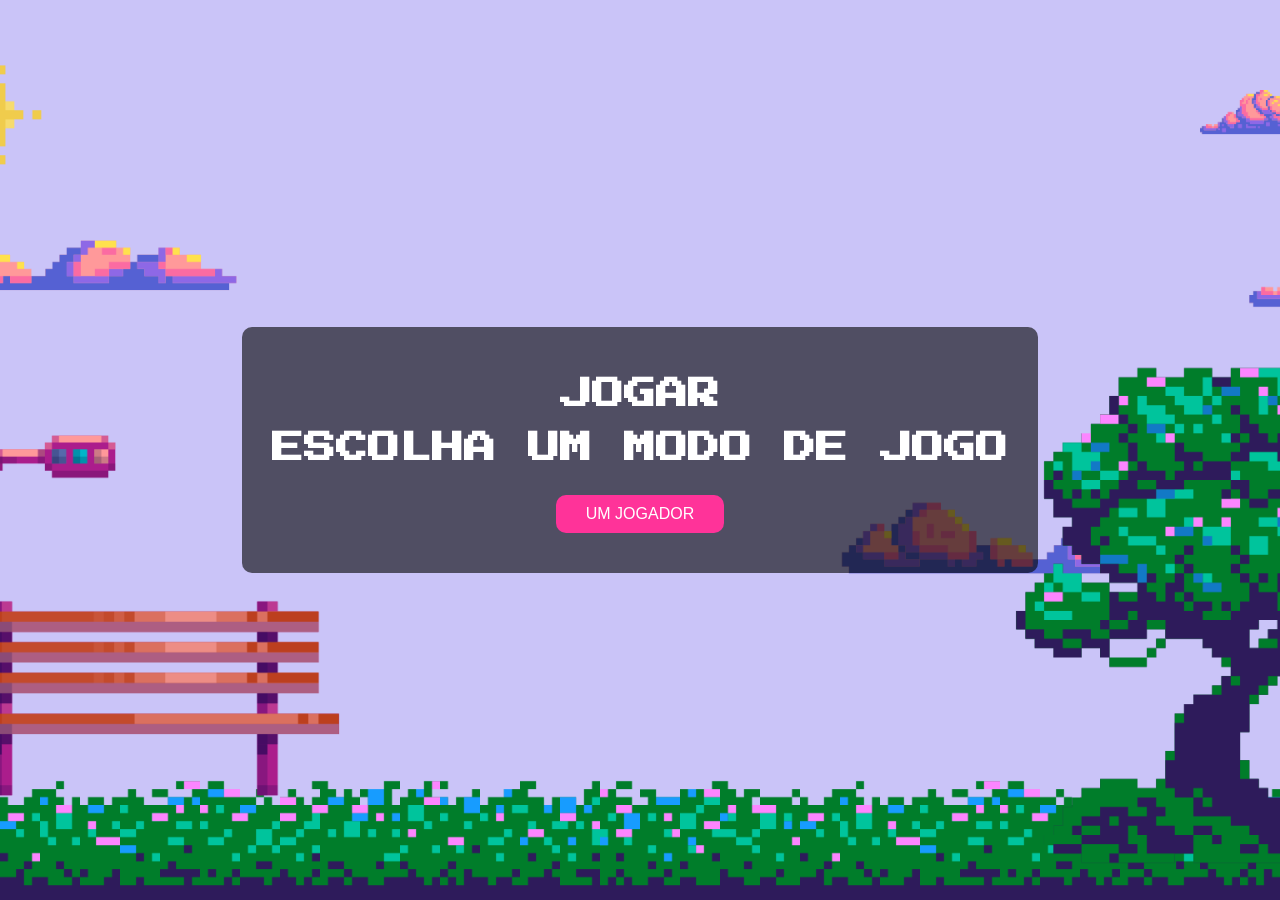
<file: jogo_winx/jogo_winxquase/index.html>
<!DOCTYPE html>
<html lang="pt-BR">
<head>
  <meta charset="UTF-8">
  <title>Tela Inicial</title>
  <link rel="stylesheet" href="style.css">
  <script src="script.js" defer></script>
</head>
<body class="tela-inicial">
  <div class="menu">
    <h1>JOGAR</h1>
     <h1>ESCOLHA UM MODO DE JOGO</h1>
    <button onclick="escolherModo(1)">UM JOGADOR</button>
  
  </div>
</body>
</html>
</file>
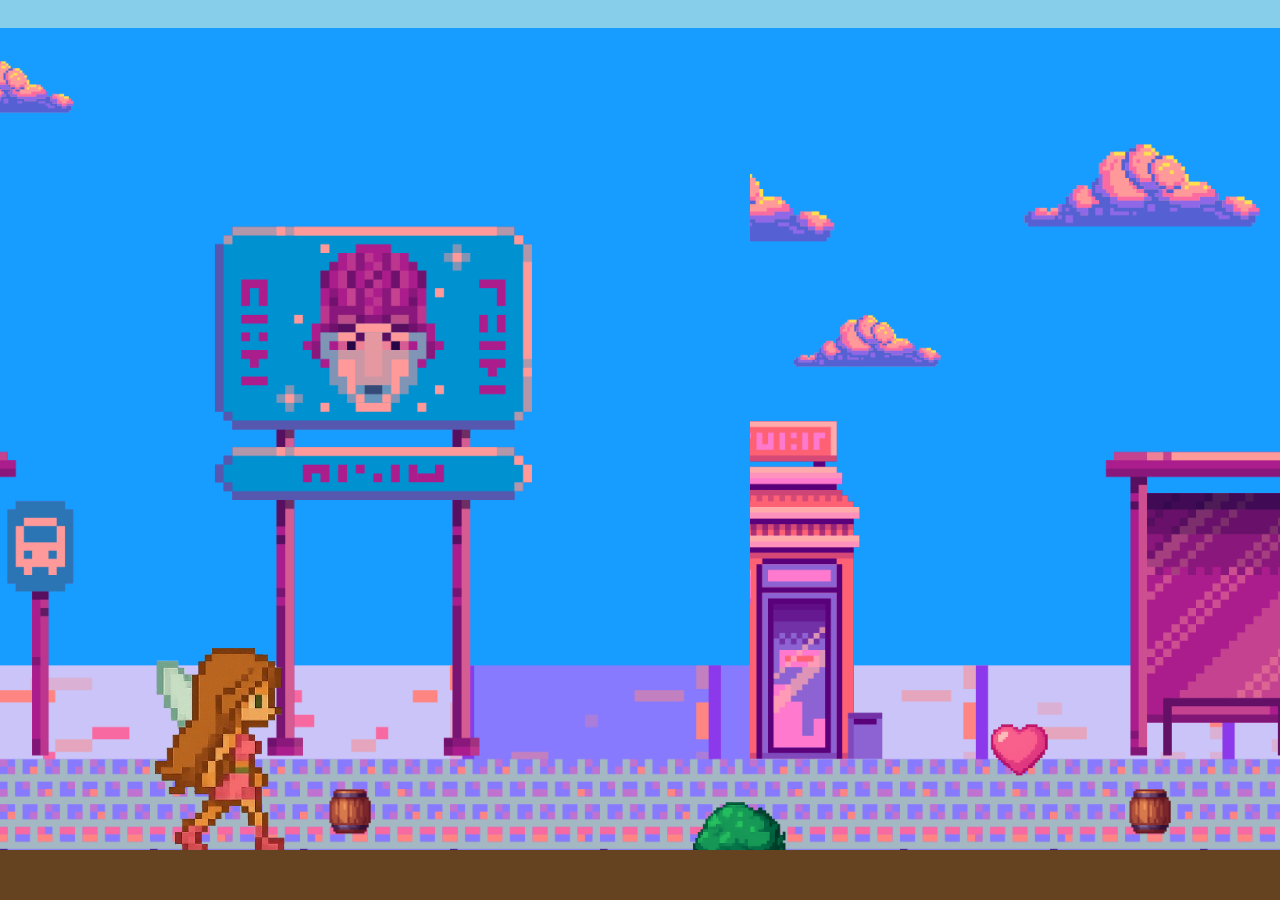
<file: jogo_winx/jogo_winxquase/fase1.html>
<!DOCTYPE html>
<html lang="pt-BR">
<head>
  <meta charset="UTF-8">
  <title>Fase 1</title>
  <link rel="stylesheet" href="fase1.css">
  <script src="fase1.js" defer></script>
</head>
<body class="fase-jogo">
  <div id="container-jogo" style="width: 100vw; height: 100vh; overflow: hidden; position: relative;">
    <div id="cenario" class="cenario fase1">
    <!-- Personagens -->
    <div id="personagem1"></div>
    <div id="personagem2" style="display: none;"></div>

    <!-- Chão -->
    <div class="chao"></div>

    <!-- Obstáculos -->
    <div class="obstaculo-barril" style="left: 600px;"></div>
    <div class="obstaculo-arbusto" style="left: 1000px;"></div>
    <div class="obstaculo-barril" style="left: 1400px;"></div>
    <div class="obstaculo-arbusto" style="left: 1800px;"></div>

    <!-- Corações -->
    <div class="item" style="left: 1300px;"></div>
    <div class="item" style="left: 1700px;"></div>

    <!-- Portal -->
    <div class="portal" style="left: 2200px;"></div>
  </div>
</body>
</html>
</file>
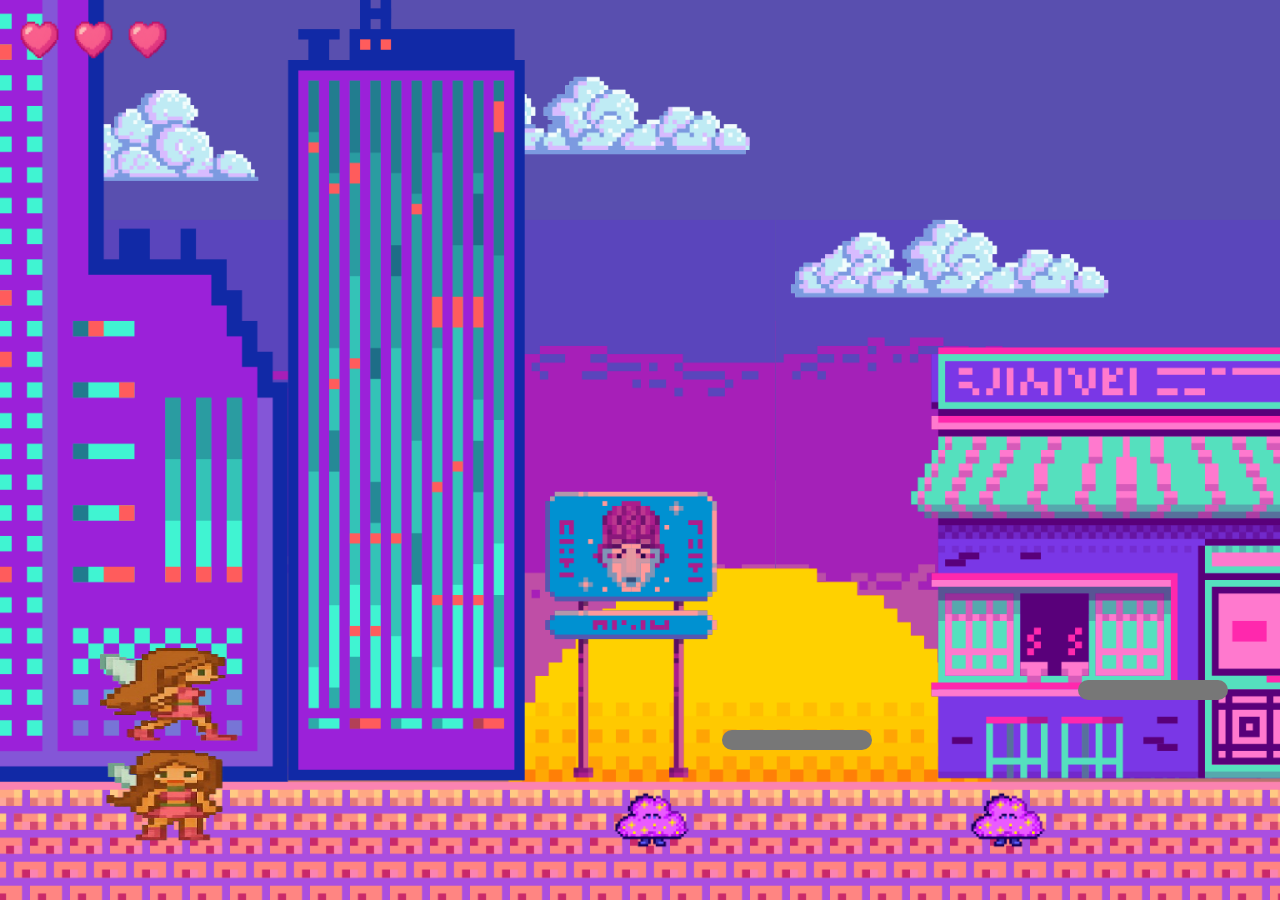
<file: jogo_winx/jogo_winxquase/fase2.html>
<!-- fase2.html - Versão FINAL corrigida -->
<!DOCTYPE html>
<html lang="pt-BR">
<head>
  <meta charset="UTF-8">
  <title>Fase 2</title>
  <link rel="stylesheet" href="fase2.css">
  <script src="fase2.js" defer></script>
</head>
<body class="fase2">
  <div class="hud">
    <div id="vida">
      <img src="cenario/coracao.png" class="coracao">
      <img src="cenario/coracao.png" class="coracao">
      <img src="cenario/coracao.png" class="coracao">
    </div>
  </div>
  
  <div id="cenario2" class="cenario-fase2">
    
    <!-- Personagem -->
    <div id="personagem"></div>

    <!-- Plataformas -->
    <div class="plataforma" data-direcao="1" style="left: 600px; bottom: 150px;"></div>
    <div class="plataforma" data-direcao="-1" style="left: 1200px; bottom: 200px;"></div>

    <!-- Inimigos -->
    <div class="inimigo" data-direcao="1" style="left: 300px; bottom: 50px;"></div>
    <div class="inimigo" data-direcao="-1" style="left: 900px; bottom: 50px;"></div>

    <!-- Buracos -->
    <div class="buraco" style="left: 1000px;"></div>

    <!-- Portal Final -->
    <div class="portal" style="left: 1800px;"></div>
  </div>
</body>
</html>
</file>
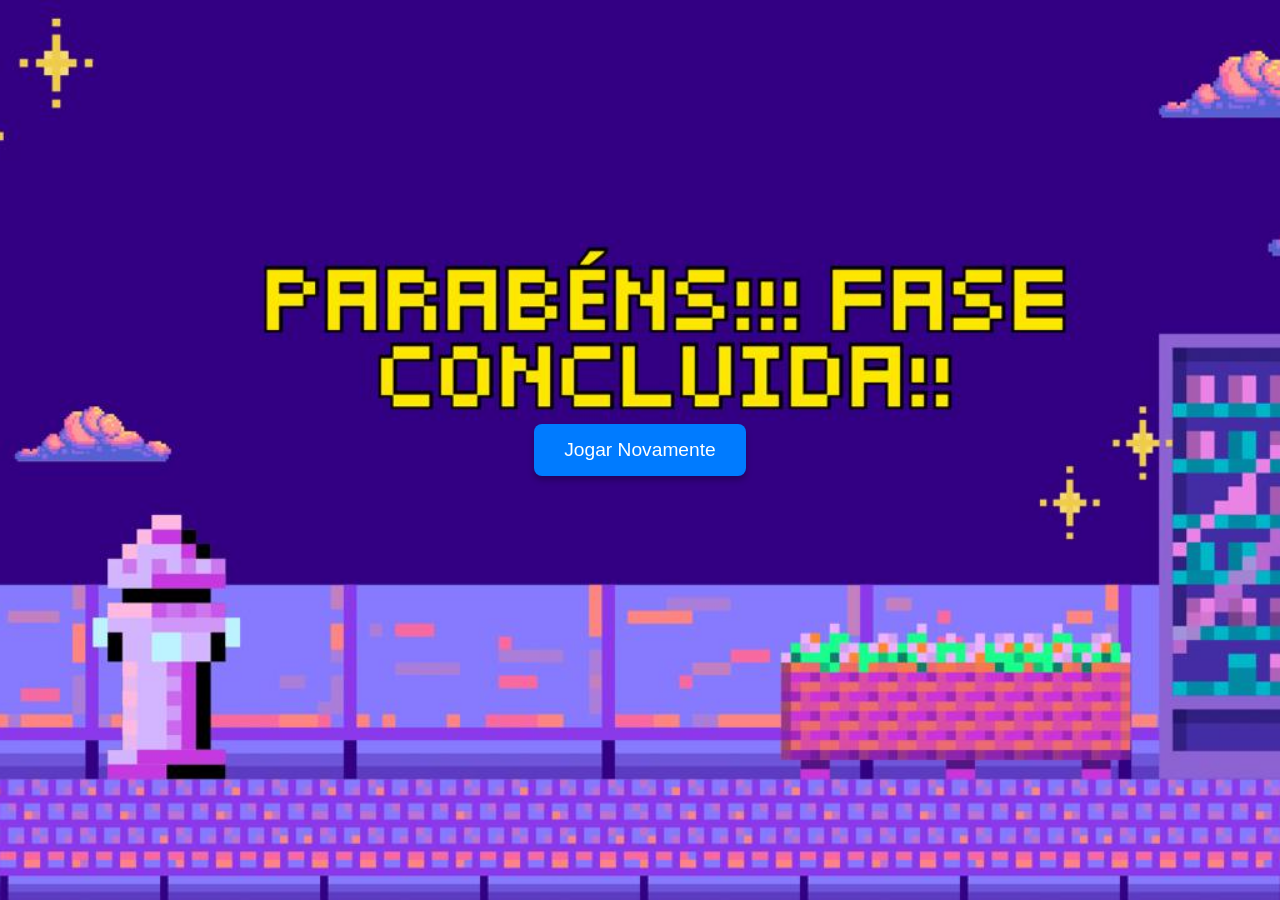
<file: jogo_winx/jogo_winxquase/final.html>
<!DOCTYPE html>
<html lang="pt-br">
<head>
    <meta charset="UTF-8">
    <meta name="viewport" content="width=device-width, initial-scale=1.0">
    <title>Fase Concluída!</title>
    <style>
        body {
            display: flex;
            justify-content: center;
            align-items: center;
            min-height: 100vh;
            margin: 0;
            padding: 0;
            overflow: hidden; /* Garante que a imagem de fundo cubra tudo sem barra de rolagem */

            /* --- ESTILOS DA IMAGEM DE FUNDO --- */
            background-image: url('cenario/final.jpg'); /* <--- SUBSTITUA PELO CAMINHO/NOME DA SUA IMAGEM */
            background-size: cover; /* Faz a imagem cobrir toda a área, cortando se necessário */
            background-position: center center; /* Centraliza a imagem */
            background-repeat: no-repeat; /* Evita repetição da imagem */
            /* ---------------------------------- */

            flex-direction: column;
            font-family: 'Arial', sans-serif;
            color: #fff; /* Cor do texto para contraste com a imagem (ajuste se necessário) */
            text-shadow: 2px 2px 4px rgba(0, 0, 0, 0.7); /* Sombra para o texto para melhorar a legibilidade */
        }

        h1 {
            font-size: 3em;
            margin-bottom: 20px;
            /* Pode ajustar a cor se a imagem de fundo dificultar a leitura */
            color: #fff; /* Exemplo: branco puro */
        }

        p {
            font-size: 1.5em;
            margin-bottom: 30px;
            max-width: 80%; /* Limita a largura do parágrafo */
        }

        button {
            padding: 15px 30px;
            font-size: 1.2em;
            cursor: pointer;
            background-color: #007bff; /* Azul vibrante, pode ajustar a cor do botão */
            color: white;
            border: none;
            border-radius: 8px;
            box-shadow: 0 4px 6px rgba(0, 0, 0, 0.3);
            transition: background-color 0.3s ease, transform 0.2s ease;
        }

        button:hover {
            background-color: #0056b3;
            transform: translateY(-2px);
        }

        button:active {
            transform: translateY(0);
            box-shadow: 0 2px 4px rgba(0, 0, 0, 0.2);
        }
    </style>
</head>
<body>
   

    <button onclick="window.location.href='index.html'">Jogar Novamente</button>
</body>
</html>
</file>
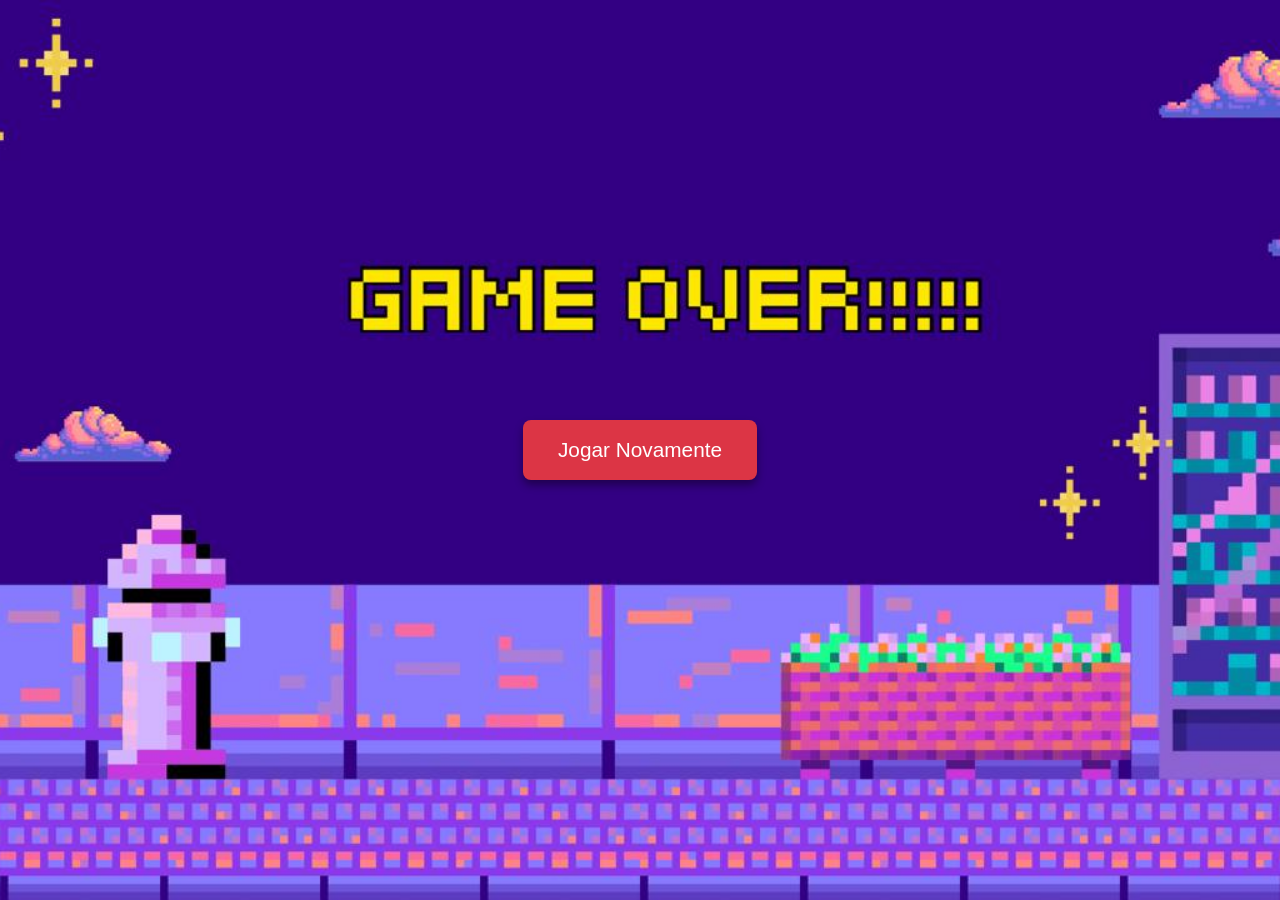
<file: jogo_winx/jogo_winxquase/gameover.html>
<!DOCTYPE html>
<html lang="pt-br">
<head>
    <meta charset="UTF-8">
    <meta name="viewport" content="width=device-width, initial-scale=1.0">
    <title>Game Over</title>
    <style>
        body {
            display: flex;
            justify-content: center;
            align-items: center;
            min-height: 100vh;
            margin: 0;
            padding: 0;
            overflow: hidden; /* Garante que a imagem de fundo cubra tudo sem barra de rolagem */

            /* --- ESTILOS DA IMAGEM DE FUNDO --- */
            background-image: url('cenario/gameover.jpg'); /* <--- SUBSTITUA PELO CAMINHO/NOME DA SUA IMAGEM */
            background-size: cover;
            background-position: center center;
            background-repeat: no-repeat;
            /* ---------------------------------- */

            flex-direction: column;
            font-family: 'Arial', sans-serif;
            color: #fff; /* Cor do texto para contraste (ajuste se necessário) */
            text-shadow: 2px 2px 4px rgba(0, 0, 0, 0.7); /* Sombra para o texto para melhorar a legibilidade */
        }

        h1 {
            font-size: 4em;
            margin-bottom: 20px;
            animation: blink 1s infinite; /* Efeito de piscar, se desejar */
            /* Pode ajustar a cor se a imagem de fundo dificultar a leitura */
            color: #fff; /* Exemplo: branco puro ou vermelho para Game Over */
        }

        @keyframes blink {
            0% { opacity: 1; }
            50% { opacity: 0.5; } /* Mais suave que 0 */
            100% { opacity: 1; }
        }

        p {
            font-size: 1.8em;
            margin-bottom: 40px;
            max-width: 80%;
        }

        button {
            padding: 18px 35px;
            font-size: 1.3em;
            cursor: pointer;
            background-color: #dc3545; /* Vermelho escuro para Game Over, pode ajustar a cor do botão */
            color: white;
            border: none;
            border-radius: 8px;
            box-shadow: 0 5px 8px rgba(0, 0, 0, 0.4);
            transition: background-color 0.3s ease, transform 0.2s ease;
        }

        button:hover {
            background-color: #c82333;
            transform: translateY(-3px);
        }

        button:active {
            transform: translateY(0);
            box-shadow: 0 3px 5px rgba(0, 0, 0, 0.3);
        }
    </style>
</head>
<body>
    
    <button onclick="window.location.href='index.html'">Jogar Novamente</button>
</body>
</html>
</file>
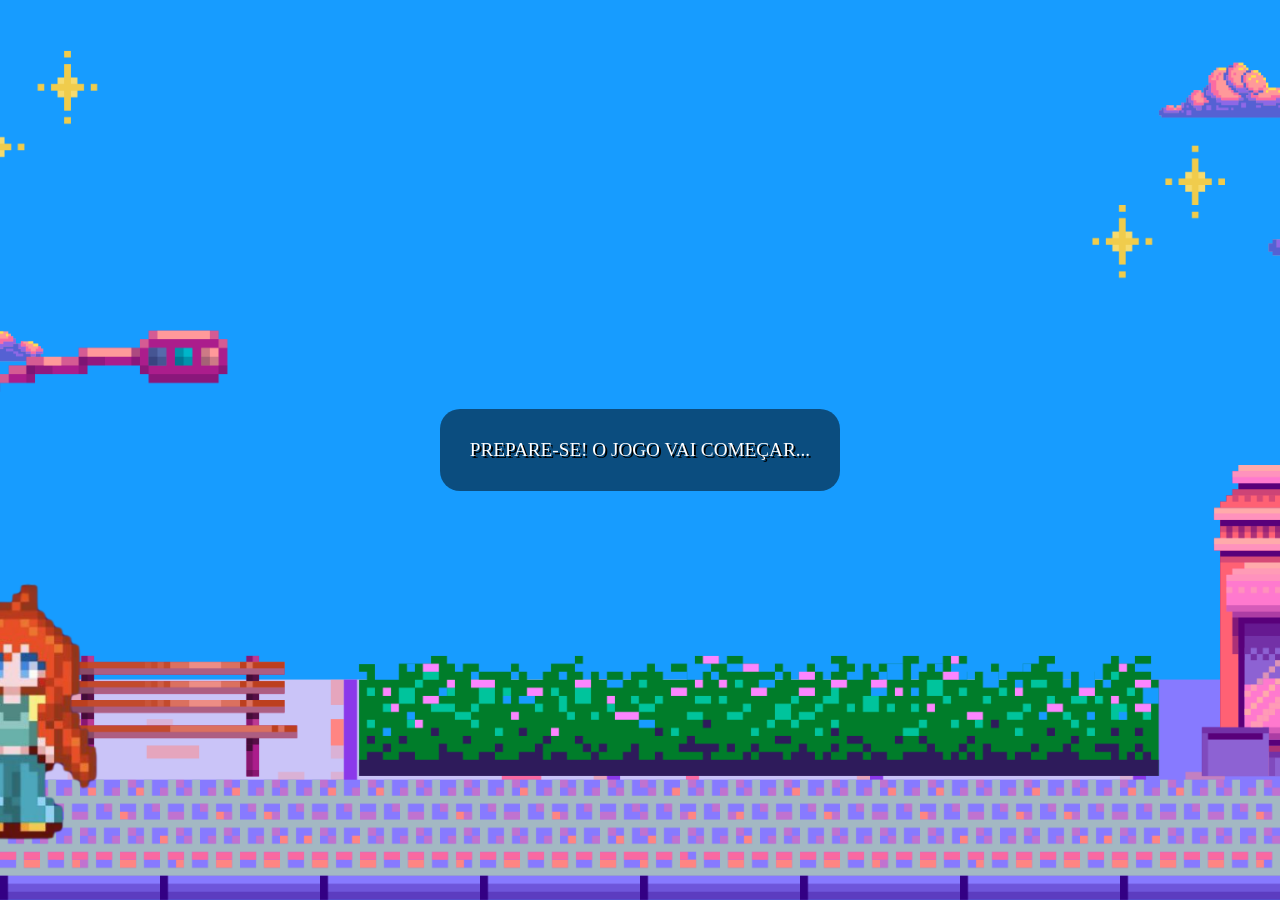
<file: jogo_winx/jogo_winxquase/iniciojogo.html>
<!DOCTYPE html>
<html lang="pt-BR">
<head>
  <meta charset="UTF-8">
  <title>Início do Jogo</title>
  <style>
    body {
      margin: 0;
      padding: 0;
      background: url('iniciarjogo.png') no-repeat center center;
      background-size: cover;
      height: 100vh;
      display: flex;
      align-items: center;
      justify-content: center;
      font-family: 'Press Start 2P', cursive;
      color: white;
      text-shadow: 2px 2px #000;
    }

    .mensagem {
      background-color: rgba(0, 0, 0, 0.5);
      padding: 30px;
      border-radius: 20px;
      font-size: 1.2em;
      text-align: center;
    }
  </style>
  <script>
    // Redireciona automaticamente após 3 segundos
    setTimeout(() => {
      window.location.href = "fase1.html"; // altere para o nome da próxima fase
    }, 3000);
  </script>
</head>
<body>
  <div class="mensagem">
    PREPARE-SE! O JOGO VAI COMEÇAR...
  </div>
</body>
</html>
</file>
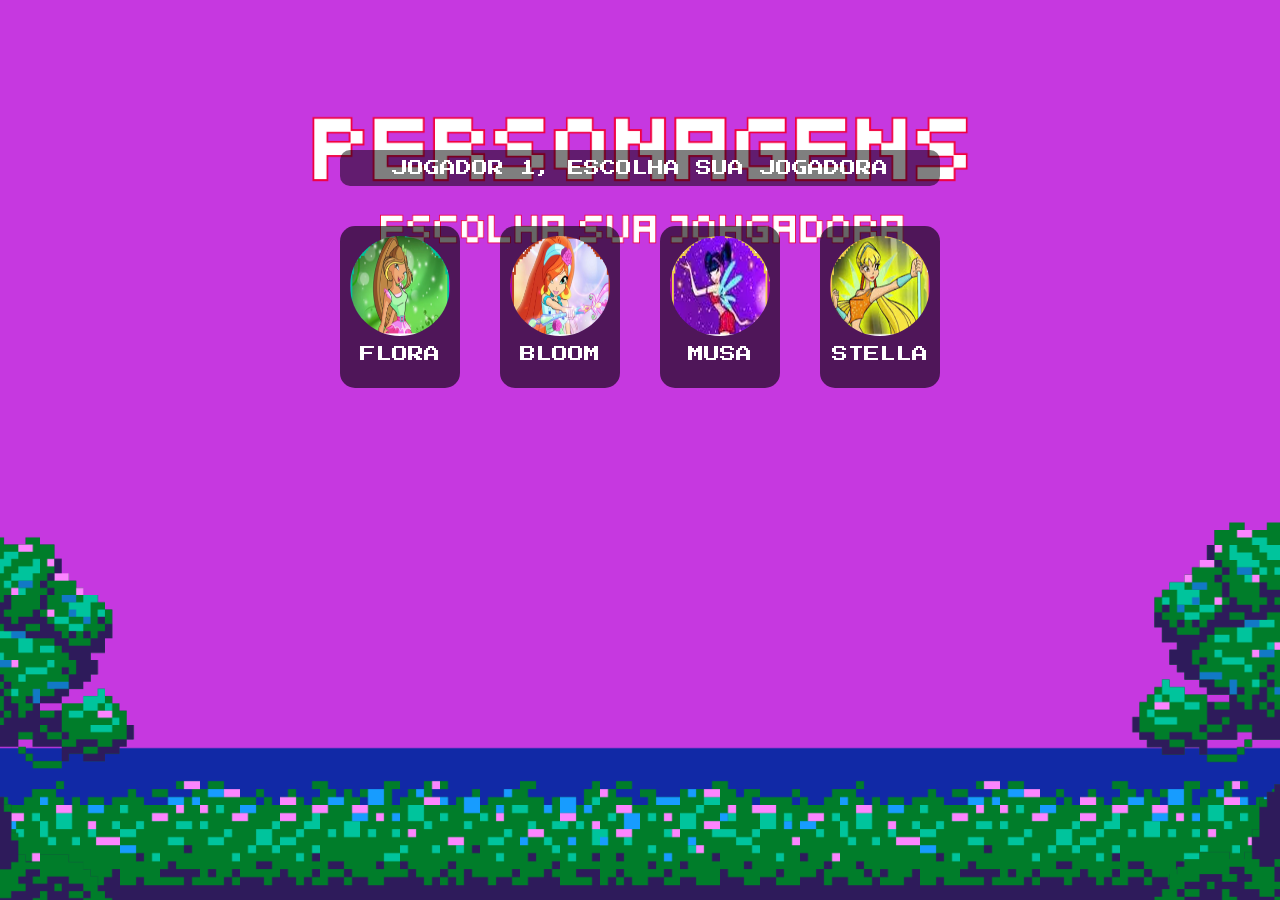
<file: jogo_winx/jogo_winxquase/personagens.html>
<!DOCTYPE html>
<html lang="pt-BR">
<head>
  <meta charset="UTF-8">
  <title>Escolha sua Jogadora</title>
  <link rel="stylesheet" href="style.css">
  <script src="script.js" defer></script>
  <style>
    .instrucao {
      margin-top: 30px;
      font-size: 1em;
      background-color: rgba(0,0,0,0.5);
      padding: 10px 20px;
      border-radius: 10px;
    }

    .card.selecionado {
      border: 3px solid #ff3399;
      box-shadow: 0 0 15px #ff3399;
    }

    .card.desativado {
      opacity: 0.4;
      pointer-events: none;
    }
  </style>
</head>
<body class="tela-personagens">
  <div class="personagem-container">
    <p id="instrucao" class="instrucao">JOGADOR 1, ESCOLHA SUA JOGADORA</p>
    <div class="personagens">
      <div class="card" data-nome="Flora" onclick="escolherPersonagem('Flora', this)">
        <img src="personagens/flora.png" alt="Flora">
        <p>FLORA</p>
      </div>
      <div class="card" data-nome="Bloom" onclick="escolherPersonagem('Bloom', this)">
        <img src="personagens/bloom.png" alt="Bloom">
        <p>BLOOM</p>
      </div>
      <div class="card" data-nome="Musa" onclick="escolherPersonagem('Musa', this)">
        <img src="personagens/musa.png" alt="Musa">
        <p>MUSA</p>
      </div>
      <div class="card" data-nome="Stella" onclick="escolherPersonagem('Stella', this)">
        <img src="personagens/stella.png" alt="Stella">
        <p>STELLA</p>
      </div>
    </div>
  </div>
</body>
</html>
</file>
<file: jogo_winx/jogo_winxquase/style.css>
@import url('https://fonts.googleapis.com/css2?family=Press+Start+2P&display=swap');

body {
  margin: 0;
  font-family: 'Press Start 2P', cursive;
  color: white;
  text-align: center;
}

/* ------------------- TELA INICIAL ------------------- */
.tela-inicial {
  background: url('cenario/inicio.png') no-repeat center center/cover;
  height: 100vh;
  display: flex;
  justify-content: center;
  align-items: center;
}

.menu {
  background-color: rgba(0, 0, 0, 0.6);
  padding: 30px;
  border-radius: 10px;
}

.menu button {
  font-size: 1em;
  padding: 10px 30px;
  margin: 10px;
  cursor: pointer;
  background-color: #ff3399;
  border: none;
  color: white;
  border-radius: 10px;
}

/* ------------------- TELA DE SELEÇÃO DE PERSONAGENS ------------------- */
.tela-personagens {
  background: url('cenario/fundo2.png') no-repeat center center/cover;
  height: 100vh;
  display: flex;
  flex-direction: column;
  align-items: center;
}

.personagem-container {
  margin-top: 120px;
  max-width: 1000px;
  margin-left: auto;
  margin-right: auto;
}

.personagens {
  display: flex;
  justify-content: center;
  flex-wrap: wrap;
  gap: 40px;
  margin-top: 40px;
}

.card {
  background: #00000099;
  padding: 10px;
  border-radius: 15px;
  cursor: pointer;
  text-align: center;
}

.card img {
  width: 100px;
  height: 100px;
  border-radius: 50%;
}

.card p {
  margin-top: 10px;
}
</file>
<file: jogo_winx/jogo_winxquase/fase1.css>
@import url('https://fonts.googleapis.com/css2?family=Press+Start+2P&display=swap');

/* ----------- GERAL ----------- */
body {
  margin: 0;
  font-family: 'Press Start 2P', cursive;
  overflow: hidden;
}

body.fase-jogo {
  overflow: hidden;
}

/* ----------- FASE 1 ----------- */
.fase-jogo {
  background-color: #87CEEB;
}

/* 🔧 FUNDO com menos zoom e fase mais comprida */
.cenario.fase1 {
  position: relative;
  width: 6000px; /* fase mais longa */
  height: 100vh;
  background: url('cenario/fase1.png') repeat-x center center;
  background-size: 1500px auto; /* menos zoom horizontal e proporcional */
}

/* Jogadoras */
/* Jogadoras com Animação de Sprite */
#personagem1, #personagem2 {
  position: absolute;
  bottom: 50px;

  /* --- CORREÇÃO DE TAMANHO --- */
  /* Coloque os valores REAIS que você mediu aqui */
  width: 150px;  /* <-- LARGURA REAL DO FRAME */
  height: 202px; /* <-- ALTURA REAL DO FRAME */

  background-image: url('personagens/flora_sprite.png');
  background-repeat: no-repeat;
}

#personagem1 {
  transition: height 0.1s ease;
}

/* Chão */
.chao {
  position: absolute;
  bottom: 0;
  height: 50px;
  width: 100%;
  background-color: #654321; /* só pra teste */
  z-index: 1;
}


/* Obstáculos */
.obstaculo-barril {
  position: absolute;
  bottom: 30px;
  width: 120px;
  height: 120px;
  background: url('cenario/barril.png') no-repeat center center;
  background-size: contain;
}

.obstaculo-arbusto {
  position: absolute;
  bottom: 30px;
  width: 100px;
  height: 70px;
  background: url('cenario/arbusto.png') no-repeat center center;
  background-size: contain;
}

/* Item de vida */
.item {
  position: absolute;
  bottom: 120px;
  width: 60px;
  height: 60px;
  background: url('cenario/coracao.png') no-repeat center center;
  background-size: contain;
}

/* Portal no fim da fase */
.portal {
  position: absolute;
  bottom: 50px;
  left: 5800px; /* quase no fim da fase (fase tem 6000px) */
  width: 80px;
  height: 100px;
  background: url('cenario/portal.png') no-repeat center center;
  background-size: contain;
}
</file>
<file: jogo_winx/jogo_winxquase/fase2.css>
body.fase2 {
  margin: 0;
  font-family: 'Press Start 2P', cursive;
  overflow: hidden;
  background-color: #222;
}

.cenario-fase2 {
  position: relative;
  width: 1500px;
  height: 100vh;
  background: url('cenario/fase2.png') repeat-x center center;
  background-size: cover;
  transition: transform 0.1s linear;
}

#personagem {
  position: absolute;
  bottom: 50px;
  left: 100px;
  width: 149px;   /* largura real do sprite */
  height: 202px;  /* altura real do sprite */
  /* ALTERADO: Adicionado configurações para sprite sheet */
  background-repeat: no-repeat;
  background-position: 0px 0px; /* Posição inicial do sprite */
  /* NOVO: Definir background-size explicitamente para o sprite sheet */
  background-size: 447px 202px; /* 149px * 3 frames = 447px de largura total */
  transition: transform 0.1s;
}

.plataforma {
  position: absolute;
  width: 150px;
  height: 20px;
  background-color: #777;
  border-radius: 10px;
}

.inimigo {
  position: absolute;
  bottom: 50px;
  width: 460px;
  height: 60px;
  background: url('cenario/monstro.png') no-repeat center center;
  background-size: cover;
}


.portal {
  position: absolute;
  bottom: 50px;
  width: 80px;
  height: 100px;
  background: url('cenario/portal.png') no-repeat center center;
  background-size: contain;
}

.hud {
  position: fixed;
  top: 20px;
  left: 20px;
  z-index: 10;
}

#vida .coracao {
  width: 40px;
  height: 40px;
  margin-right: 10px;
}
</file>
